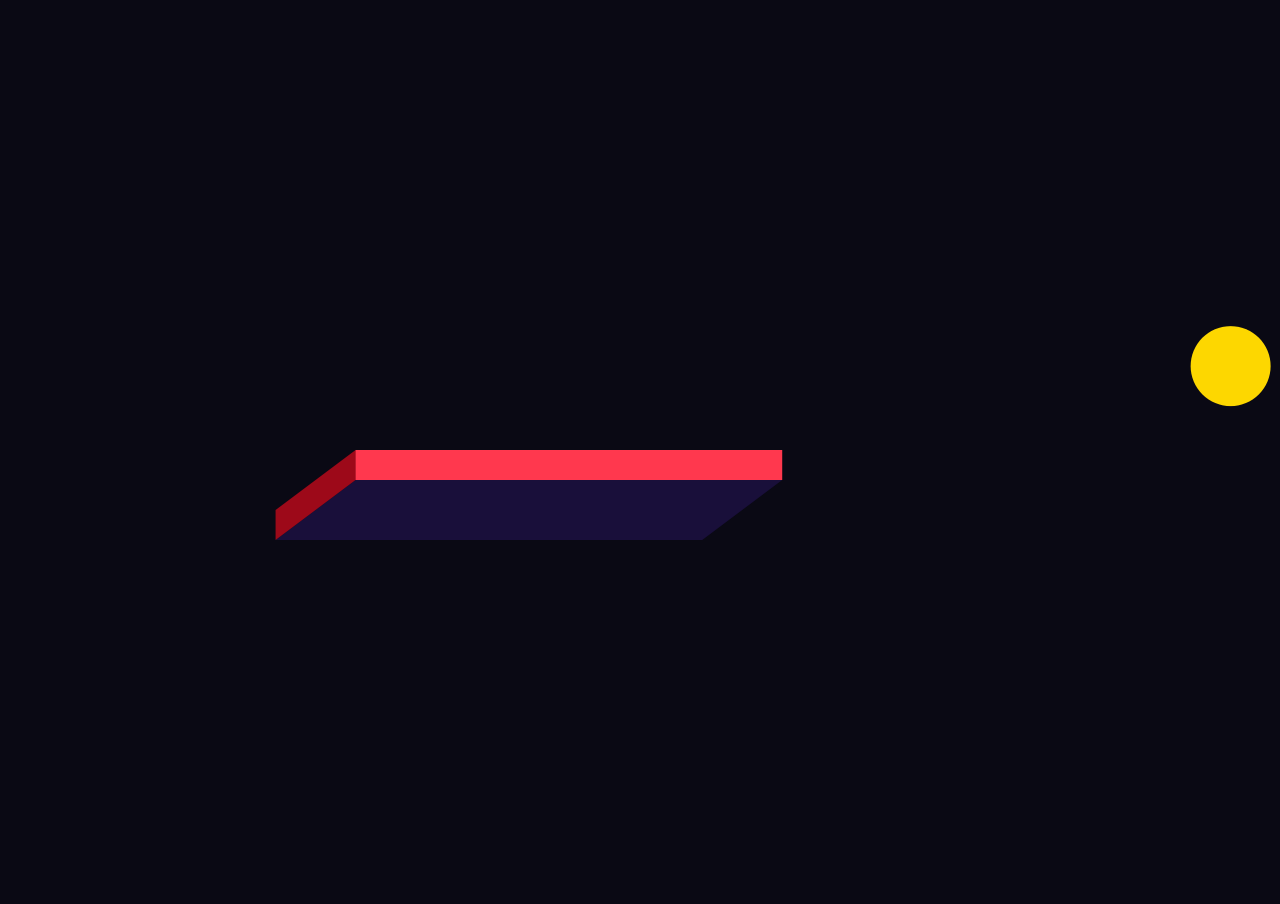
<file: index.html>
<!DOCTYPE html>
<html lang="en">
<head>
  <meta charset="UTF-8">
  <meta name="viewport" content="width=device-width, initial-scale=1.0, maximum-scale=1, user-scalable=0">
  <title>canvas example: bounce ball</title>
  <link rel="stylesheet" type="text/css" href="style.css">
</head>
<body>
  <script type="module" src="app.js"></script>
</body>
</html>
</file>
<file: style.css>
* {
  user-select: none;
  -ms-user-select: none;
  outline: 0;
  margin: 0;
  padding: 0;
  -webkit-tap-highlight-color: rgba(0, 0, 0, 0);
}

html {
  width: 100%;
  height: 100%;
}

body {
  width: 100%;
  height: 100%;
  overflow: hidden;
  background-color: rgb(10, 9, 20);
}

canvas {
  width: 100%;
  height: 100%;
}
</file>
